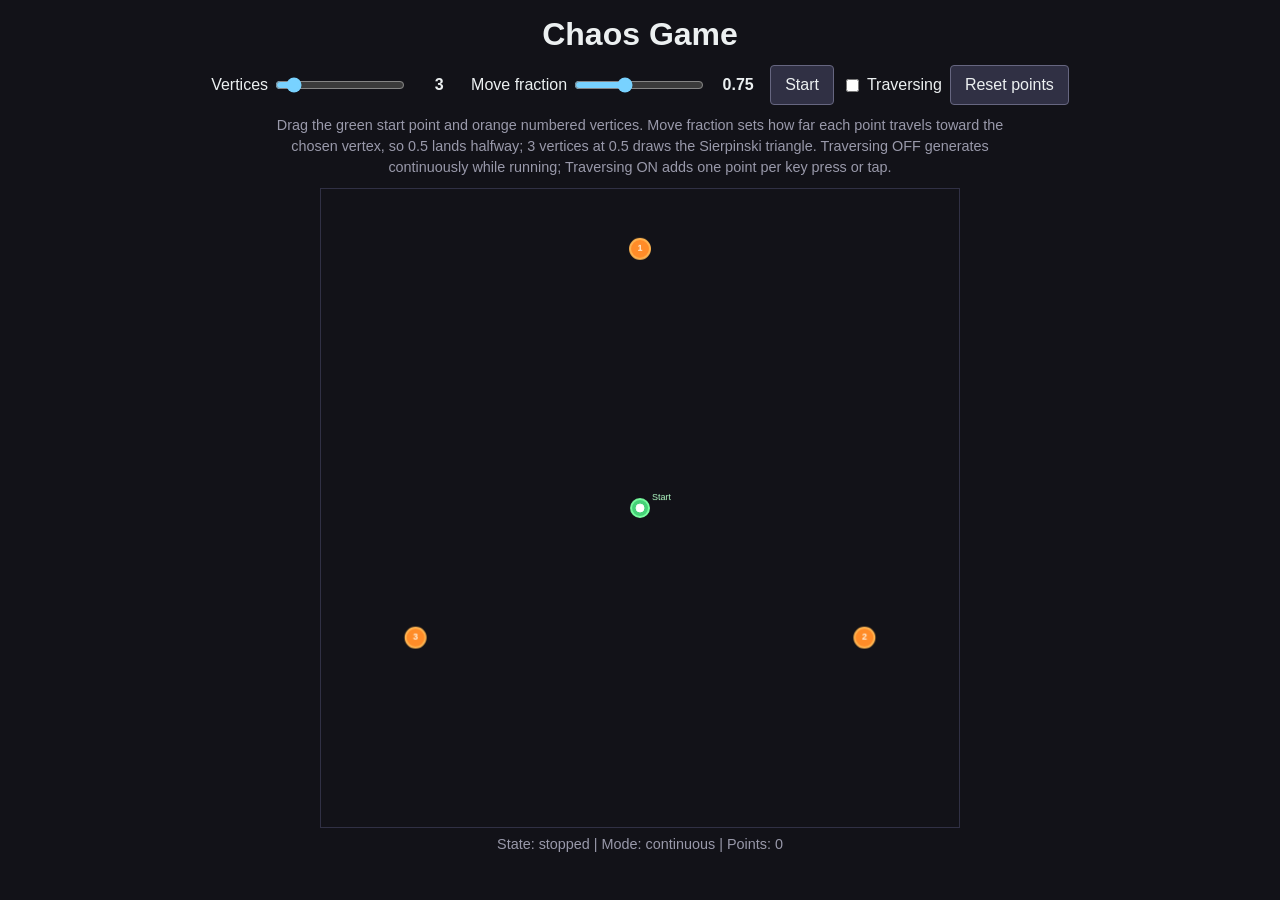
<file: index.html>
<!doctype html>
<html lang="en">
<head>
  <meta charset="utf-8">
  <meta http-equiv="refresh" content="0; url=./web/">
  <meta name="viewport" content="width=device-width, initial-scale=1">
  <title>Chaos Game</title>
</head>
<body>
  <p><a href="./web/">Open Chaos Game</a></p>
</body>
</html>
</file>
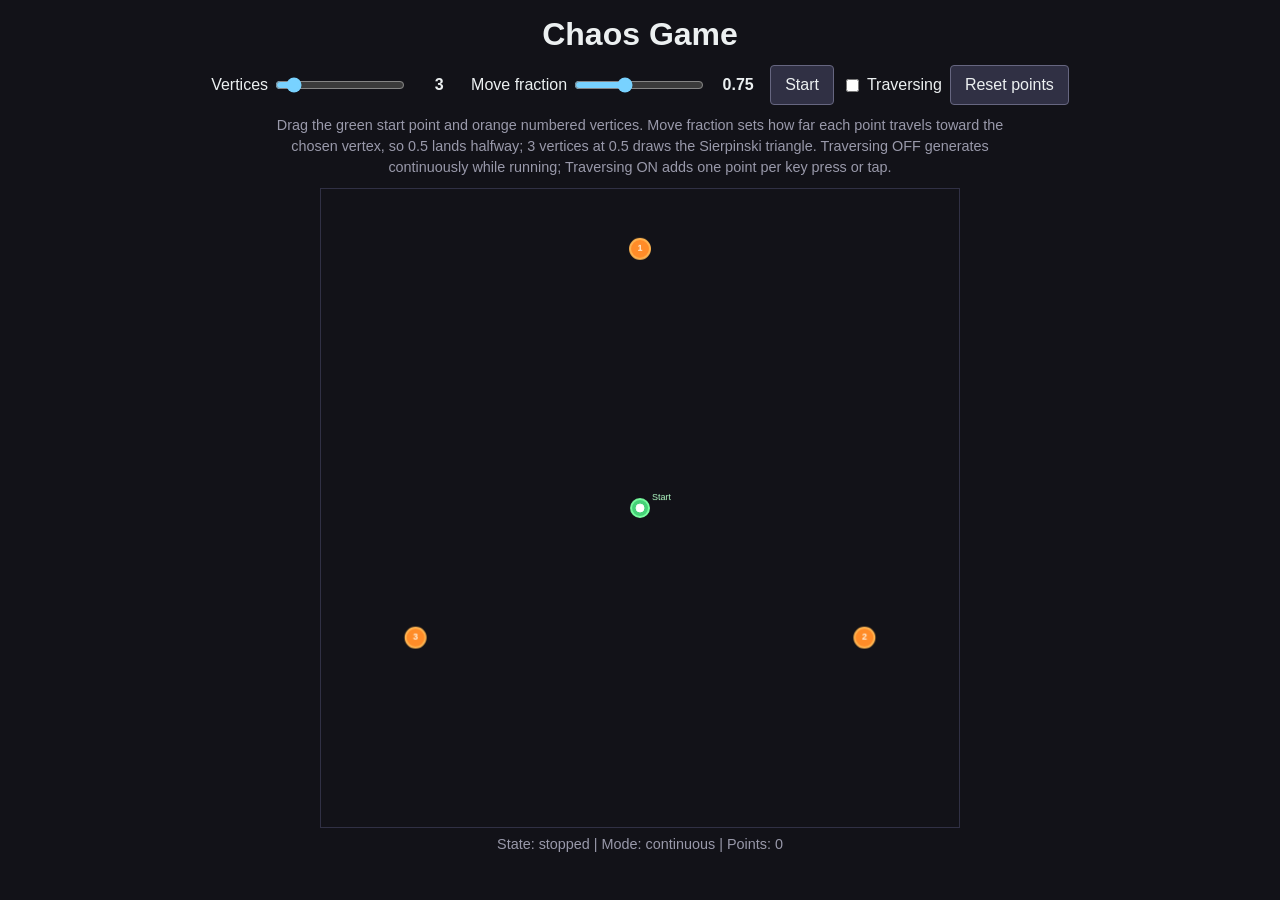
<file: web/index.html>
<!doctype html>
<html lang="en">
<head>
  <meta charset="utf-8">
  <meta name="viewport" content="width=device-width, initial-scale=1">
  <meta name="theme-color" content="#121218">
  <link rel="manifest" href="./manifest.webmanifest">
  <link rel="apple-touch-icon" href="./icons/icon-180.png">
  <link rel="stylesheet" href="./styles.css">
  <title>Chaos Game</title>
</head>
<body>
  <main id="app">
    <h1>Chaos Game</h1>
    <section class="controls">
      <label>Vertices <input id="vertex-count" type="range" min="2" max="12" value="3"></label>
      <output id="vertex-count-value">3</output>
      <label>Move fraction <input id="fraction" type="range" min="0" max="2" step="0.05" value="0.75"></label>
      <output id="fraction-value">0.75</output>
      <button id="run-button" type="button">Start</button>
      <label class="toggle"><input id="traversing" type="checkbox"> Traversing</label>
      <button id="reset-button" type="button">Reset points</button>
    </section>
    <p class="help">
      Drag the green start point and orange numbered vertices.
      Move fraction sets how far each point travels toward the chosen vertex, so 0.5 lands halfway; 3 vertices at 0.5 draws the Sierpinski triangle.
      Traversing OFF generates continuously while running; Traversing ON adds one point per key press or tap.
    </p>
    <section id="canvas-container" class="canvas-container">
      <canvas id="chaos-canvas" aria-label="Chaos game canvas"></canvas>
    </section>
    <button id="next-button" class="next-button" type="button" hidden>Next point</button>
    <p id="status" class="status">State: stopped | Mode: continuous | Points: 0</p>
  </main>
  <script type="module" src="./app.js"></script>
</body>
</html>
</file>
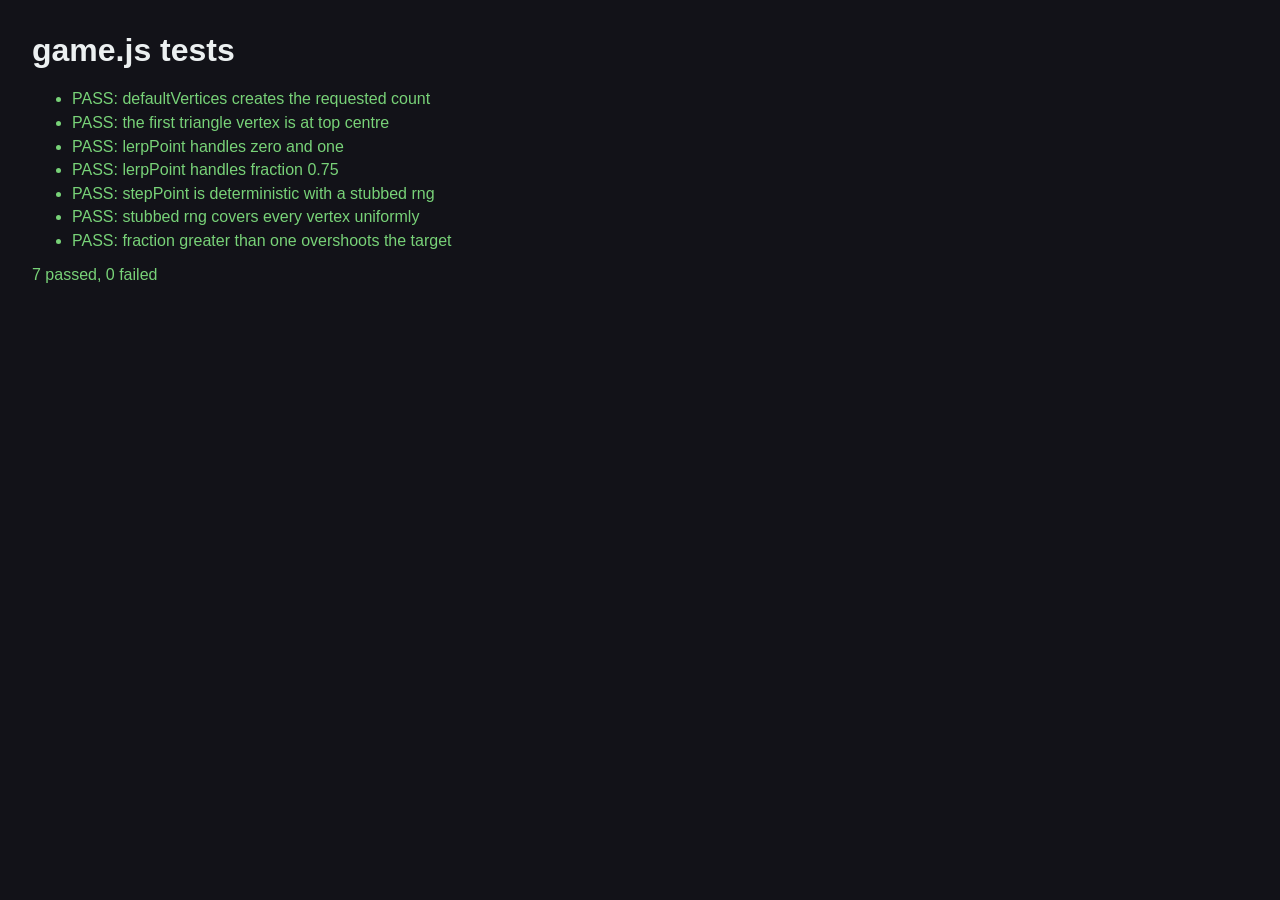
<file: web/tests.html>
<!doctype html>
<html lang="en">
<head>
  <meta charset="utf-8">
  <meta name="viewport" content="width=device-width, initial-scale=1">
  <title>Chaos Game tests</title>
  <style>
    body { margin: 2rem; background: #121218; color: #ecf0f1; font-family: Arial, sans-serif; }
    li { margin: .35rem 0; }
    .pass { color: #78d278; }
    .fail { color: #ff7777; }
  </style>
</head>
<body>
  <h1>game.js tests</h1>
  <ul id="results"></ul>
  <p id="summary"></p>
  <script type="module" src="./tests.js"></script>
</body>
</html>
</file>
<file: web/styles.css>
:root {
  --background: rgb(18, 18, 24);
  --text: #ecf0f1;
  --muted: #b4b4c4;
  --button: #303044;
  --button-hover: #46465a;
}

* {
  box-sizing: border-box;
}

html,
body {
  margin: 0;
  min-width: 280px;
  min-height: 100%;
  background: var(--background);
  color: var(--text);
  font-family: Arial, sans-serif;
}

button,
input {
  font: inherit;
}

button {
  min-height: 40px;
  border: 1px solid #666680;
  border-radius: 4px;
  background: var(--button);
  color: var(--text);
  cursor: pointer;
  padding: 7px 14px;
  touch-action: manipulation;
}

button:hover {
  background: var(--button-hover);
}

#app {
  width: min(100%, 980px);
  min-height: 100vh;
  margin: 0 auto;
  padding: 16px 12px 24px;
  text-align: center;
}

h1 {
  margin: 0 0 12px;
  font-size: clamp(1.5rem, 5vw, 2rem);
}

.controls {
  display: flex;
  align-items: center;
  justify-content: center;
  flex-wrap: wrap;
  gap: 8px;
}

label {
  display: inline-flex;
  align-items: center;
  gap: 5px;
  white-space: nowrap;
}

input[type="range"] {
  width: 130px;
  accent-color: #78d2ff;
}

output {
  min-width: 3rem;
  color: var(--text);
  font-weight: 700;
}

.toggle {
  min-height: 40px;
}

.toggle input {
  accent-color: #78d2ff;
}

.help {
  max-width: 760px;
  margin: 10px auto;
  color: #9999aa;
  font-size: 0.9rem;
  line-height: 1.45;
}

.canvas-container {
  width: min(100%, 640px);
  margin: 0 auto;
  aspect-ratio: 1;
}

#chaos-canvas {
  display: block;
  width: 100%;
  height: 100%;
  border: 1px solid #303044;
  background: var(--background);
  cursor: default;
  touch-action: none;
}

#chaos-canvas.hover-target,
#chaos-canvas.dragging {
  cursor: pointer;
}

.next-button {
  display: block;
  margin: 10px auto;
}

.next-button[hidden] {
  display: none;
}

.status {
  margin: 8px 0 0;
  color: #9999aa;
  font-size: 0.9rem;
}

@media (max-width: 600px) {
  #app {
    padding-inline: 8px;
  }

  .controls {
    display: grid;
    grid-template-columns: minmax(0, 1fr) auto;
    text-align: left;
  }

  .controls label {
    min-width: 0;
  }

  input[type="range"] {
    width: min(130px, 100%);
  }

  .controls button,
  .controls .toggle {
    grid-column: span 2;
    justify-content: center;
  }

  .canvas-container {
    width: min(100%, 360px);
  }
}
</file>
